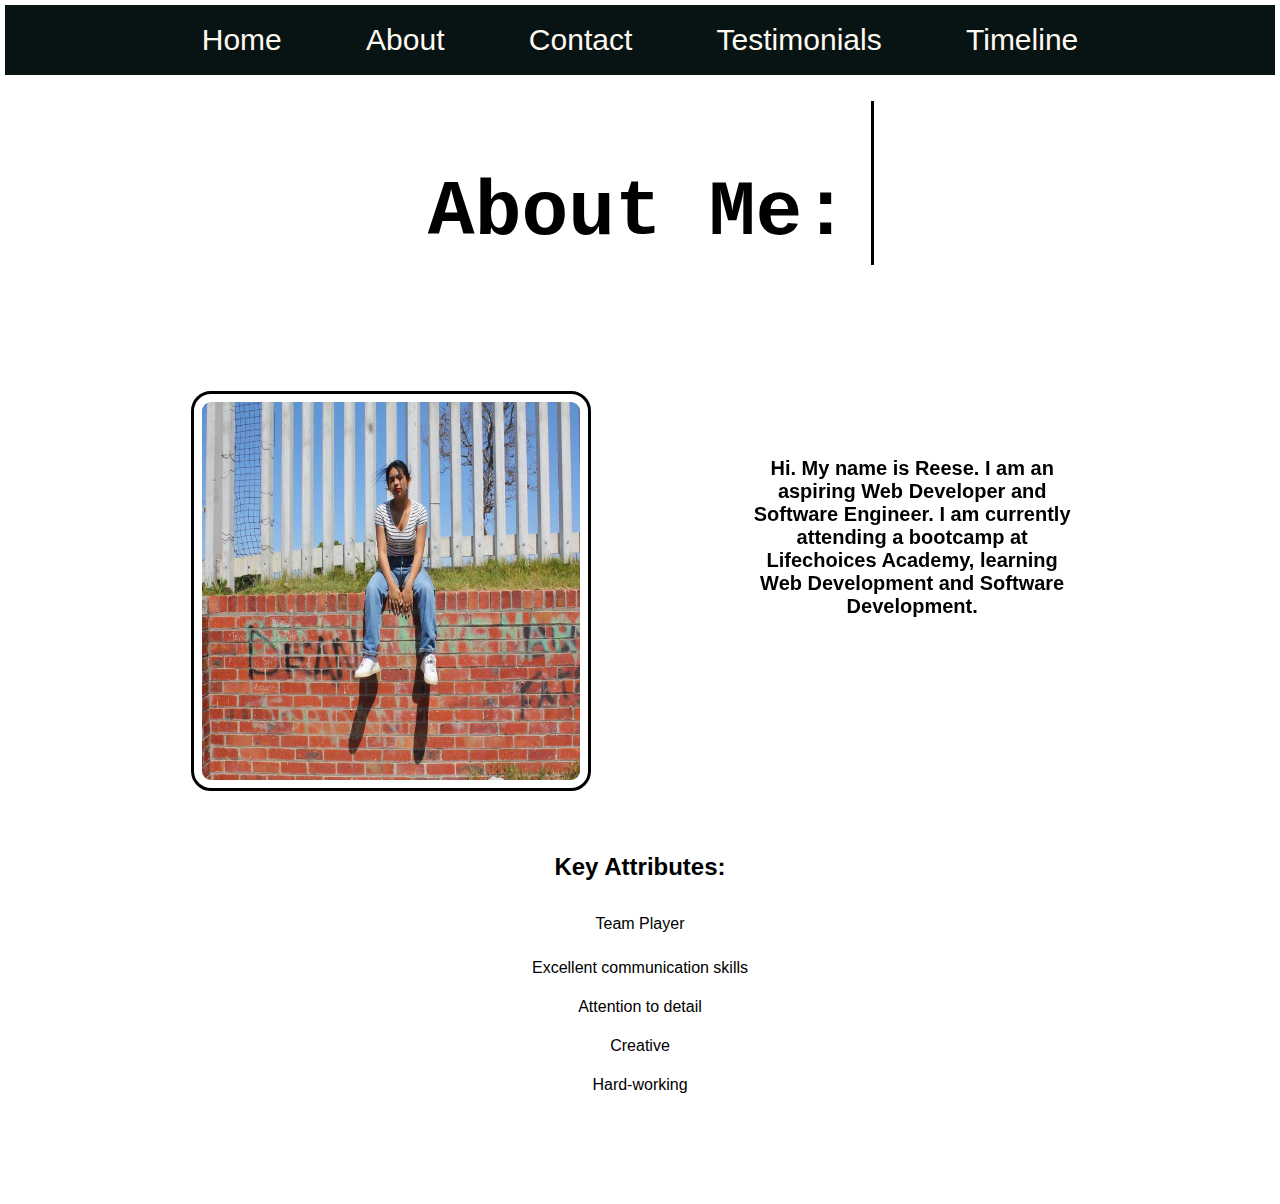
<file: about.html>
<!DOCTYPE html>
<html lang="en">
<head>
    <meta charset="UTF-8">
    <meta http-equiv="X-UA-Compatible" content="IE=edge">
    <meta name="viewport" content="width=device-width, initial-scale=1.0">
    <title>About Page</title>
    <link rel="stylesheet" href="./style.css">
   

</head>
<body style="background-image: url(https://marketplace.canva.com/EAD297uecnM/2/0/1600w/canva-rainbow-gradient-pink-orange-and-blue-zoom-virtual-background-VwJMC37j5jQ.jpg);">
    <nav>
        <ul>
          <li><a href="index.html">Home</a></li>
          <li><a href="about.html">About</a></li>
          <li><a href="contact.html">Contact</a></li>
          <li><a href="testimonials.html">Testimonials</a></li>
          <li><a href="/timeline.html">Timeline</a></li>

        </ul>
      <nav>
        </ul>
    </nav>
<br><div class="wrapper slide-right">
  <div class="typing-demo">
    <br><br>
    <h1 class ="about-heading">About Me:</h1>
  </div>
</div>

<div class="flexbox"><img class="slide-right" id = "about_pic"src="./r.jpeg" alt="profile">

<h1 class="aboutparagraph" class="slide-right">Hi. My name is Reese. I am an aspiring Web Developer and Software Engineer. I am currently attending a bootcamp at Lifechoices Academy, learning Web Development and Software Development.</h1>
</div><br>
<div class="slide-left"><h2>Key Attributes:</h2>
<ol>
<li>Team Player</li>
  <li style="display:block;">Excellent communication skills</li>
  <li style="display: block;">Attention to detail</li>
  <li style="display: block;">Creative</li>
  <li style="display: block;">Hard-working<li>
  </ol></div>
</body>
</html>
</file>
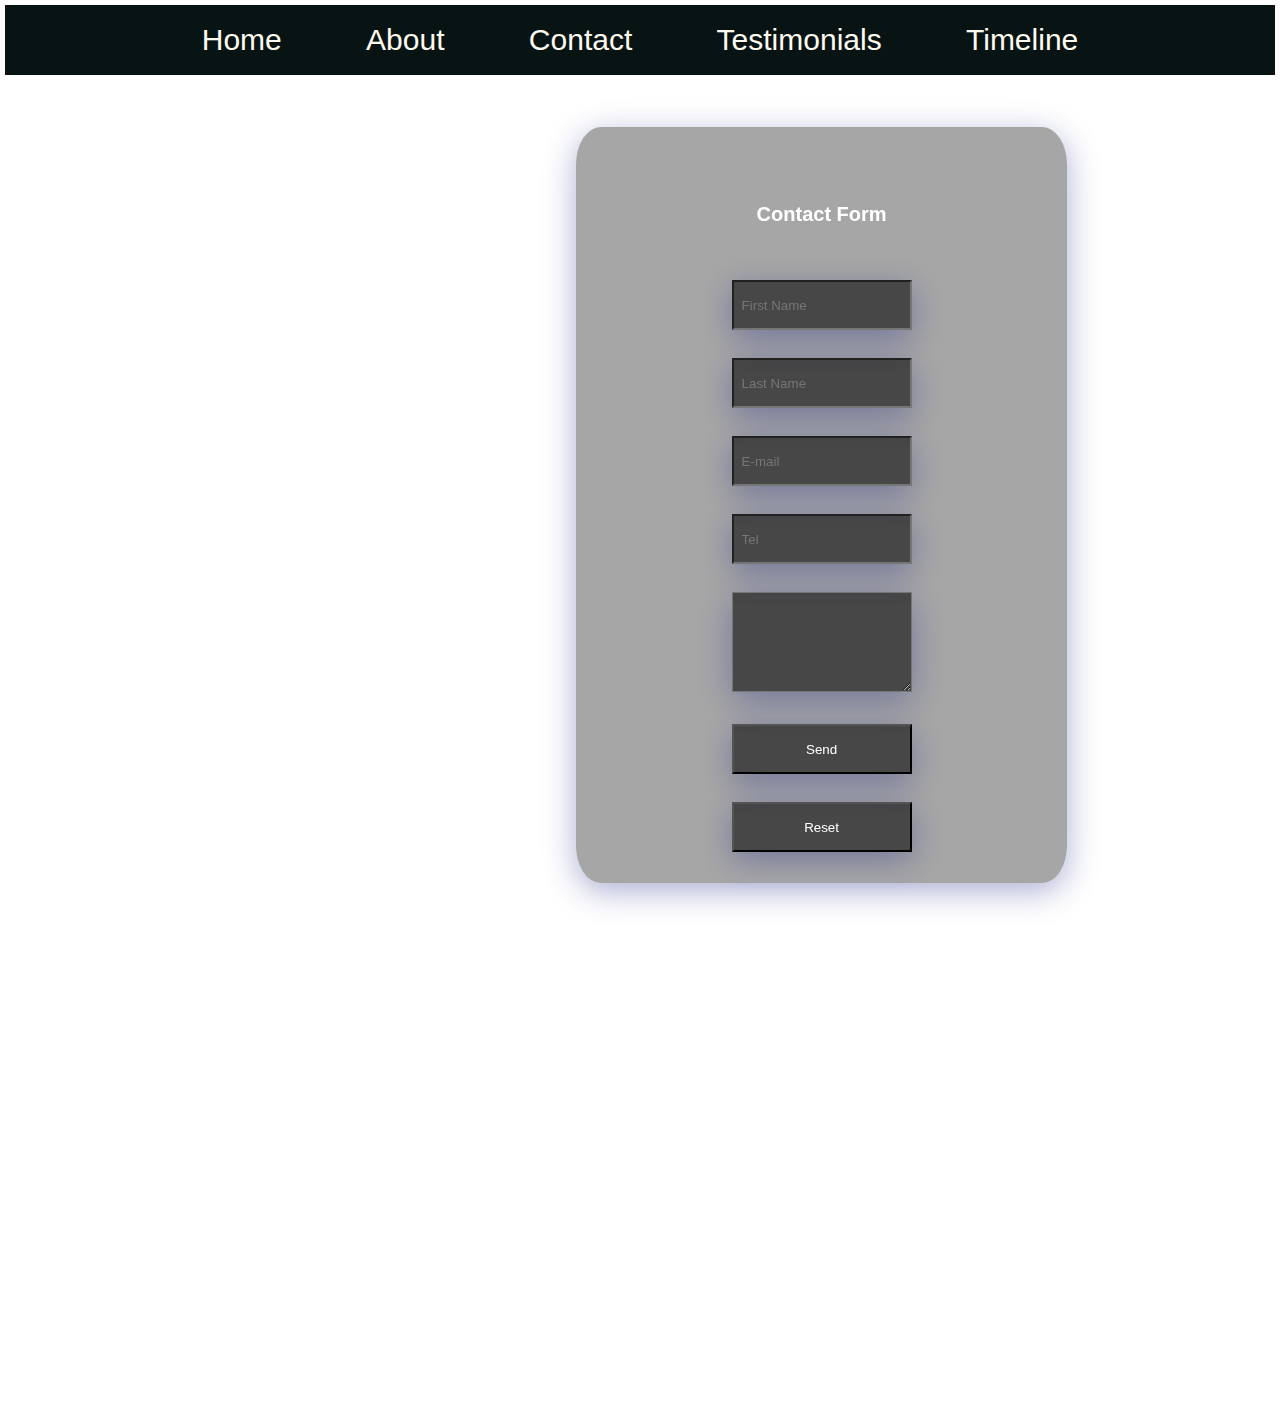
<file: contact.html>
<!DOCTYPE html>
<html lang="en">
<head>
    <meta charset="UTF-8">
    <meta http-equiv="X-UA-Compatible" content="IE=edge">
    <meta name="viewport" content="width=device-width, initial-scale=1.0">
    <title>Document</title>
    <link rel="stylesheet" href="style.css">
</head>
<body style="background-image: url(https://marketplace.canva.com/EAD297uecnM/2/0/1600w/canva-rainbow-gradient-pink-orange-and-blue-zoom-virtual-background-VwJMC37j5jQ.jpg);">
    <nav>
        <ul>
          <li><a href="index.html">Home</a></li>
          <li><a href="about.html">About</a></li>
          <li><a href="contact.html">Contact</a></li>
          <li><a href="testimonials.html">Testimonials</a></li>
          <li><a href="/timeline.html">Timeline</a></li>


        </ul>

    </nav>
<form class="form" action="https://formspree.io/f/mwkazvyq" method="POST">
        <h1>Contact Form</h1><br><br>
<input type="First name" placeholder="First Name"><br><br>
<input type="Last name" placeholder="Last Name"><br><br>
<input type="E-mail" placeholder="E-mail"><br><br>
<input type="Tel" placeholder="Tel"><br><br>

    <textarea name="message"></textarea><br><br>
  
  <!-- your other form fields go here -->
  <button type="submit">Send</button><br><br>
  <button type="Reset">Reset</button><br><br>
  </form>
  <iframe src="https://www.google.com/maps/embed?pb=!1m18!1m12!1m3!1d3308.2674197088077!2d18.490509915694055!3d-33.98566428062411!2m3!1f0!2f0!3f0!3m2!1i1024!2i768!4f13.1!3m3!1m2!1s0x1dcc433bedd50e81%3A0x9c746d268c8e0ad9!2sLife%20Choices!5e0!3m2!1sen!2sza!4v1633952302766!5m2!1sen!2sza" width="600" height="450" style="border:0;" allowfullscreen="" loading="lazy"></iframe>
</body>
</html>
</file>
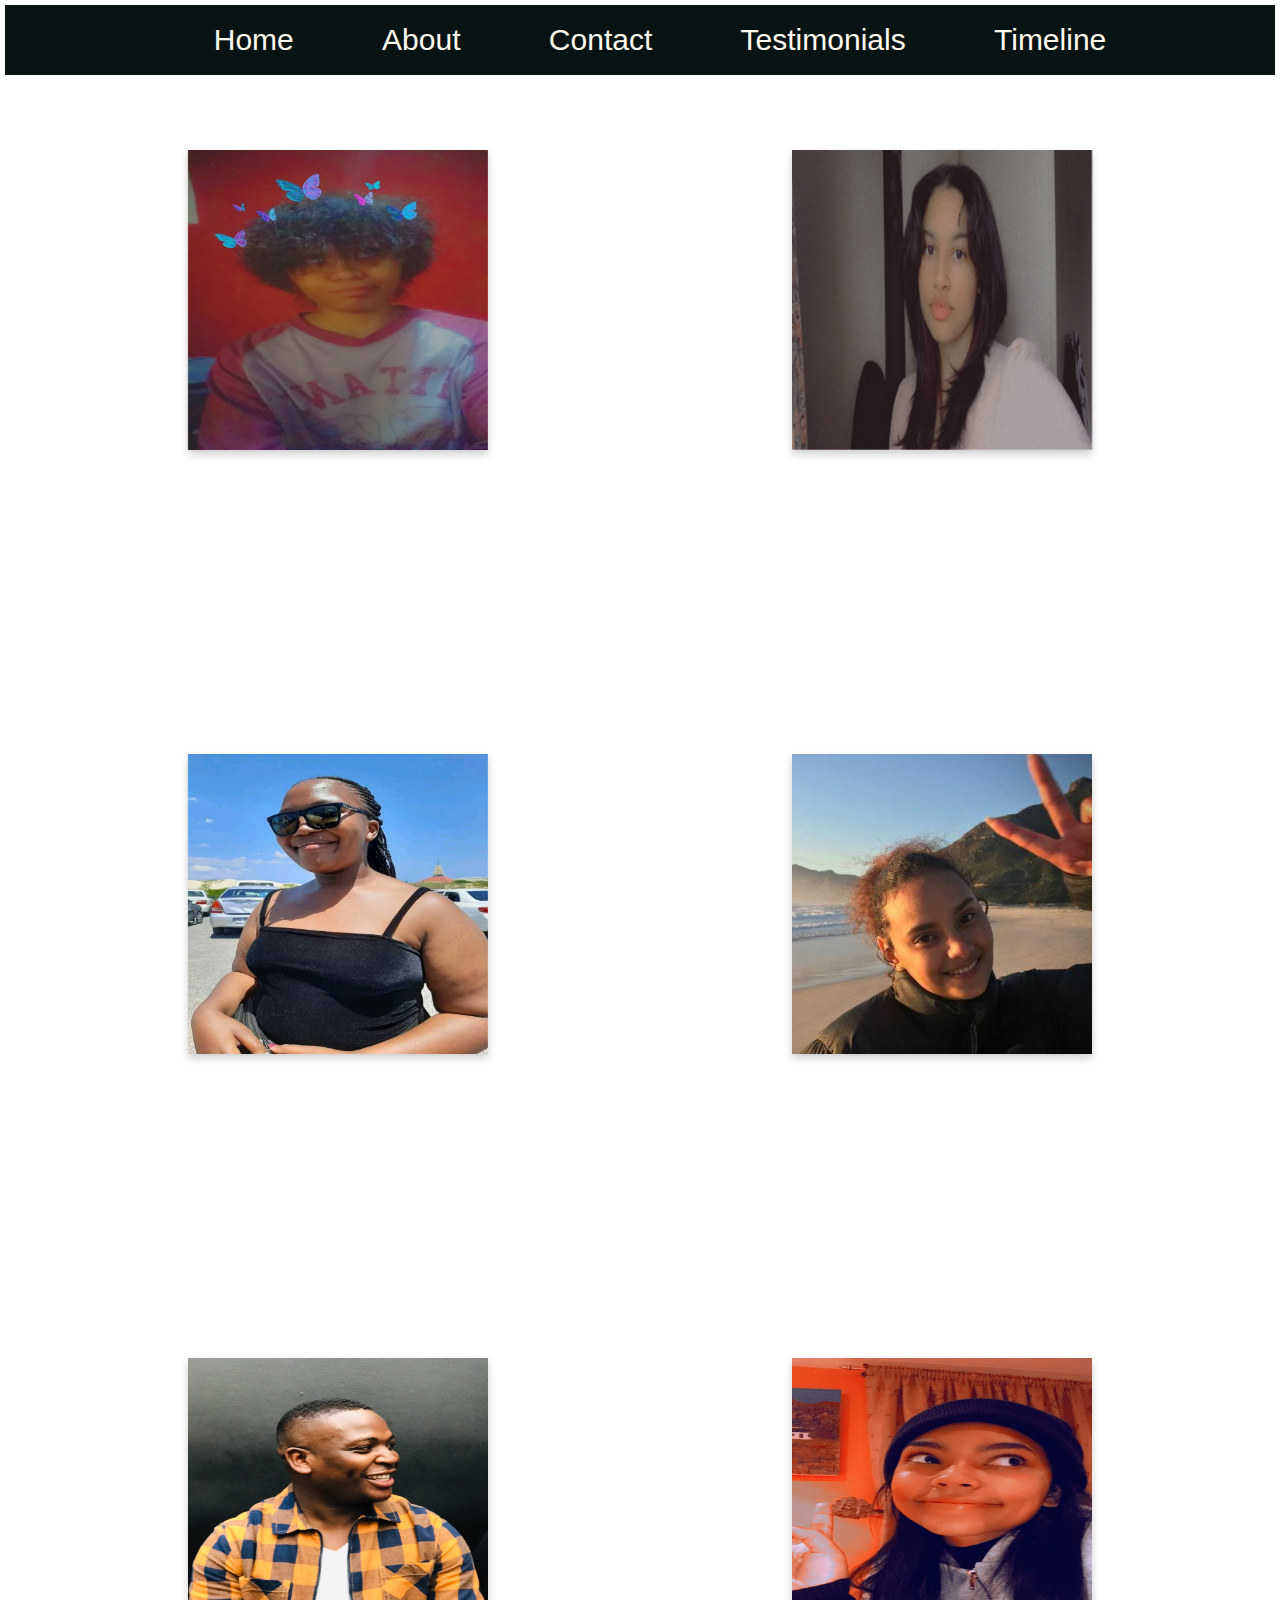
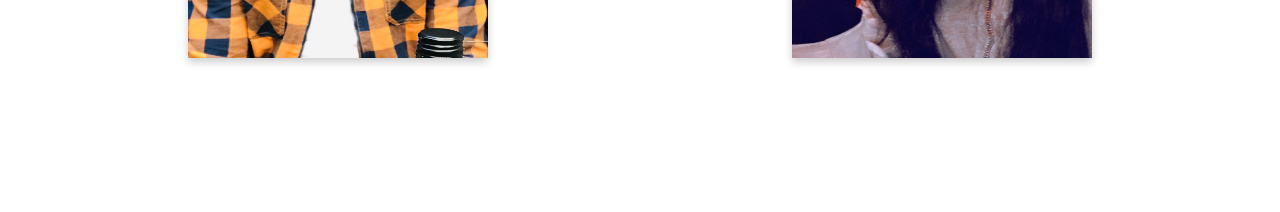
<file: testimonials.html>
<!DOCTYPE html>
<html lang="en">
<head>
    <meta charset="UTF-8">
    <meta http-equiv="X-UA-Compatible" content="IE=edge">
    <meta name="viewport" content="width=device-width, initial-scale=1.0">
    <title>Reese's Contact Form</title>
    <link rel="stylesheet" href="testimonialcss.css">
</head>
<body class="fade-in">

    <nav>
        <ul>
          <li><a href="index.html">Home</a></li>
          <li><a href="about.html">About</a></li>
          <li><a href="contact.html">Contact</a></li>
          <li><a href="testimonials.html">Testimonials</a></li>
          <li><a href="/timeline.html">Timeline</a></li>
        </ul>
    </nav>

    <div class="container" id='topToBottom'>
      <!--My first card-->
   
    <div class="flip-card">
      <div class="flip-card-inner">
        <div class="flip-card-front">
          <img src="jamie.jpeg" alt="Avatar" style="width:300px;height:300px;">
        </div>
        <div class="flip-card-back">
          <h1>Jamie-Lee Kinnear</h1> 
          <p>Full Stack Developer</p> 
          <p>We love that guy</p>
        </div>
      </div>
    </div>


<!--My second card-->
<div class="flip-card">
  <div class="flip-card-inner">
    <div class="flip-card-front">
      <img src="momo.jpeg" alt="Avatar" style="width:300px;height:300px;">
    </div>
    <div class="flip-card-back">
      <h1>Monique Petersen</h1> 
      <p>Freelance Graphic Designer</p> 
      <p>We love that guy</p>
    </div>
  </div>
</div>



<!--My third card-->
<div class="flip-card">
  <div class="flip-card-inner">
    <div class="flip-card-front">
      <img src="siya.jpeg" alt="Avatar" style="width:300px;height:300px;">
    </div>
    <div class="flip-card-back">
      <h1>Siyanda Ncamazana</h1> 
      <p>Architect & Engineer</p> 
      <p>We love that guy</p>
    </div>
  </div>
</div>


<div class="flip-card">
  <div class="flip-card-inner">
    <div class="flip-card-front">
      <img src="sheena.jpg" alt="Avatar" style="width:300px;height:300px;">
    </div>
    <div class="flip-card-back">
      <h1>Sheena-Ann Rozant</h1> 
      <p>Architect & Engineer</p> 
      <p>We love that guy</p>
    </div>
  </div>
</div>

<div class="flip-card">
  <div class="flip-card-inner">
    <div class="flip-card-front">
      <img src="em.jpeg" alt="Avatar" style="width:300px;height:300px;">
    </div>
    <div class="flip-card-back">
      <h1>Emmanuel Fente</h1> 
      <p>Architect & Engineer</p> 
      <p>We love that guy</p>
    </div>
  </div>
</div>

<div class="flip-card">
  <div class="flip-card-inner">
    <div class="flip-card-front">
      <img src="Reeseport.jpeg" alt="Avatar" style="width:300px;height:300px;">
    </div>
    <div class="flip-card-back">
      <h1>Reese Abrahams</h1> 
      <p>Architect & Engineer</p> 
      <p>We love that guy</p>
    </div>
  </div>
</div>



</div>
</body>

</html>
</file>
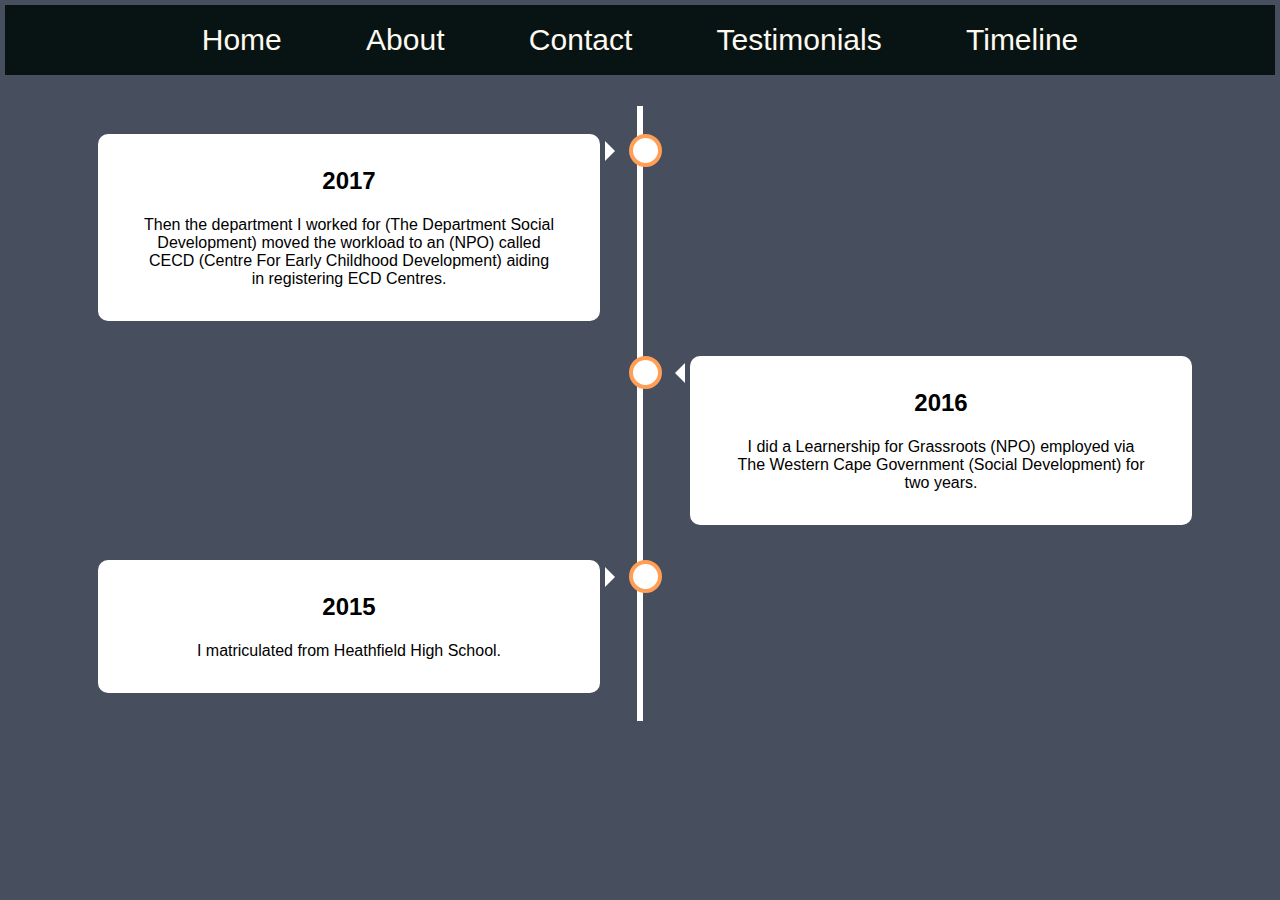
<file: timeline.html>
<!DOCTYPE html>
<html lang="en">
<head>
    <meta charset="UTF-8">
    <meta http-equiv="X-UA-Compatible" content="IE=edge">
    <meta name="viewport" content="width=device-width, initial-scale=1.0">
    <title>Reese's Contact Form</title>
    <link rel="stylesheet" href="./style.css">
</head>
<body style="background-image: url(https://marketplace.canva.com/EAD297uecnM/2/0/1600w/canva-rainbow-gradient-pink-orange-and-blue-zoom-virtual-background-VwJMC37j5jQ.jpg);"></body>>


</style>
</head>
<body>
    <nav>
        <ul>
          <li><a href="index.html">Home</a></li>
          <li><a href="about.html">About</a></li>
          <li><a href="contact.html">Contact</a></li>
          <li><a href="testimonials.html">Testimonials</a></li>
          <li><a href="/timeline.html">Timeline</a></li>

        </ul>

    </nav>
<br><br>
<div class="timeline">
  <div class="container left slide-right">
    <div class="content">
      <h2>2017</h2>
      <p>Then the department I worked for (The Department Social Development) moved the workload to an (NPO) called CECD (Centre For Early Childhood Development) aiding in registering ECD Centres.</p>
    </div>
  </div>
  <div class="container right slide-left">
    <div class="content">
      <h2>2016</h2>
      <p>I did a Learnership for Grassroots (NPO) employed via The Western Cape Government (Social Development) for two years.</p>
    </div>
  </div>
  <div class="container left slide-right">
    <div class="content">
      <h2>2015</h2>
      <p>I matriculated from Heathfield High School.</p>
    </div>
  </div>
  
  </div>
</div>

<style>
* {
  box-sizing: border-box;
}

body {
  background-color: #474e5d;
  font-family: Helvetica, sans-serif;
}

/* The actual timeline (the vertical ruler) */
.timeline {
  position: relative;
  max-width: 1200px;
  margin: 0 auto;
}

/* The actual timeline (the vertical ruler) */
.timeline::after {
  content: '';
  position: absolute;
  width: 6px;
  background-color: white;
  top: 0;
  bottom: 0;
  left: 50%;
  margin-left: -3px;
}

/* Container around content */
.container {
  padding: 10px 40px;
  position: relative;
  background-color: inherit;
  width: 50%;
}

/* The circles on the timeline */
.container::after {
  content: '';
  position: absolute;
  width: 25px;
  height: 25px;
  right: -17px;
  background-color: white;
  border: 4px solid #FF9F55;
  top: 15px;
  border-radius: 50%;
  z-index: 1;
}

/* Place the container to the left */
.left {
  left: 0;
}

/* Place the container to the right */
.right {
  left: 50%;
}

/* Add arrows to the left container (pointing right) */
.left::before {
  content: " ";
  height: 0;
  position: absolute;
  top: 22px;
  width: 0;
  z-index: 1;
  right: 30px;
  border: medium solid white;
  border-width: 10px 0 10px 10px;
  border-color: transparent transparent transparent white;
}

/* Add arrows to the right container (pointing left) */
.right::before {
  content: " ";
  height: 0;
  position: absolute;
  top: 22px;
  width: 0;
  z-index: 1;
  left: 30px;
  border: medium solid white;
  border-width: 10px 10px 10px 0;
  border-color: transparent white transparent transparent;
}

/* Fix the circle for containers on the right side */
.right::after {
  left: -16px;
}

/* The actual content */
.content {
  padding: 20px 30px;
  background-color: white;
  position: relative;
  border-radius: 10px;
}

/* Media queries - Responsive timeline on screens less than 600px wide */
@media screen and (max-width: 600px) {
  /* Place the timelime to the left */
  .timeline::after {
  left: 31px;
  }
  
  /* Full-width containers */
  .container {
  width: 100%;
  padding-left: 70px;
  padding-right: 25px;
  }
  
  /* Make sure that all arrows are pointing leftwards */
  .container::before {
  left: 60px;
  border: medium solid white;
  border-width: 10px 10px 10px 0;
  border-color: transparent white transparent transparent;
  }

  /* Make sure all circles are at the same spot */
  .left::after, .right::after {
  left: 15px;
  }
  
  /* Make all right containers behave like the left ones */
  .right {
  left: 0%;
  }

  #about_pic{
  height: 412px;
  width: 400px;
  border: solid black;
  border-radius: 50%;
  margin-top: 20px;
}

.flexbox{
  display: flex;
  justify-content: center;
  justify-content: space-evenly;
}

.aboutparagraph{
  width: 30%;
  text-align: center;
  padding-top: 9%;
}
.about-heading{
  font-size: 2em;
  margin: 0;
  padding: 0;
}

}
</file>
<file: style.css>
* {
    margin: 5px;
    padding: 8px;
    box-sizing: border-box;
    font-style: inherit;

    }
    body {
    font-family: Arial, Helvetica, sans-serif;
    background-image: url(https://i.pinimg.com/originals/af/8d/63/af8d63a477078732b79ff9d9fc60873f.jpg);
    text-align: center;
    background-repeat: no-repeat;
    background-size: cover;
    background-attachment: fixed;
    }

    .fade-in {
      animation: fadeIn ease 3s;
    }
    @keyframes fadeIn{
      0% {
        opacity:0;
      }
      100% {
        opacity:1;
      }
    }
    .slide-right {
      animation: 3s slide-right;
    }
    @keyframes slide-right {
      from {
        margin-left: -100%;
      }
      to {
        margin-left: 0%;
      }
    }
    
    /***** Slide Left *****/
    .slide-left {
      animation: 3s slide-left;
    }
    @keyframes slide-left {
      from {
        margin-left: 100%;
      }
      to {
        margin-left: 0%;
      }
    }    


    form{
    background: rgba(0, 0, 0, 0.35);
    box-shadow: 0 8px 32px 0 rgba(31, 38, 135, 0.37);
    backdrop-filter: blur(6px);
    -webkit-backdrop-filter: blur(6px);
    color: white;
    flex-direction: column;
    padding-left: 0px;
    padding-right: 0px;
    width: 40%;
    height: 35%;
    margin-top: 80px;
    margin-bottom: 50px;
    margin-left: 550px;
    margin-right: 500px;
    border-radius: 5%;

    
    }

    textarea{
      background: rgba(0, 0, 0, 0.35);
    box-shadow: 0 8px 32px 0 rgba(31, 38, 135, 0.37);
    backdrop-filter: blur(6px);
    -webkit-backdrop-filter: blur(6px);
    color: white;
    flex-direction: column;
    width: 180px;
    height: 100px;
    }
    
     button, input{
      background: rgba(0, 0, 0, 0.35);
    box-shadow: 0 8px 32px 0 rgba(31, 38, 135, 0.37);
    backdrop-filter: blur(6px);
    -webkit-backdrop-filter: blur(6px);
    color: white;
    flex-direction: column;
    width: 180px;
    height: 50px;
    }
    
  
/* Nav bar */


ul{
    background-color: rgb(8, 20, 20);
    left: 0;
    right: 0;
    position: fixed;
    font-size: 30px;
    font-style: initial;
    top: 0;
    padding-top: 5px;  
    padding-bottom: 5px
    
}

li{
    display: inline-block;
}

a{
    color:floralwhite;
    text-decoration: none;
    padding: 20px;
}

/* End of nav bar */

h1{
    font-size: 20px;
    margin-top: 60px;
    z-index: 10;
    font-style: inherit;
}

#pic1 {
    height: 325px;
    position: center;
    margin-top: 60px;
}

iframe{
    padding-bottom: 25px;
}

.picja {
    padding-bottom: 25px;
    width: 650px;
    height: 550px;
    padding-top: 25px;
    
}
  #flip_flex{
      display: flex;
  }
  .fa {
    padding: 20px;
    font-size: 30px;
    width: 50px;
    text-align: center;
    text-decoration: none;
  }
  
  /* Add a hover effect if you want */
  .fa:hover {
    opacity: 0.7;
  }
  
  /* Set a specific color for each brand */
  
  /* Facebook */
  .fa-linkedin{
    background: #3B5998;
    color: white;
  }
  
  /* Twitter */
  .fa-instagram {
    background: #55ACEE;
    color: white;
  }
#profile{
  margin-top: 75px;
  border-radius: 5%;
  width: 450px;
  height: 450px;
}
#about_pic{
  height: 400px;
  width: 400px;
  border: solid black;
  border-radius: 5%;
  margin-top: 100px;
}

.flexbox{
  display: flex;
  justify-content: center;
  justify-content: space-evenly;
}

.aboutparagraph{
  width: 30%;
  text-align: center;
  padding-top: 9%;
}
.about-heading{
  font-size: 3em;
  margin: 0;
  padding: 0;
}
.wrapper {
  /*This part is important for centering*/
  display: flex;
  align-items: center;
  justify-content: center;
}

.typing-demo {
  width: 30ch;
  animation: typing 2s steps(22), blink .5s step-end infinite alternate;
  white-space: nowrap;
  overflow: hidden;
  border-right: 3px solid;
  font-family: monospace;
  font-size: 2em;
}

@keyframes typing {
  from {
    width: 0
  }
}
    
@keyframes blink {
  50% {
    border-color: transparent
  }
}

@media only screen and (max-width: 1024px) {
    
  #profile {
    width: 350px;
    height: 350px;
  }

  form {
    margin-left: 110px;
  }
}

@media only screen and (max-width: 600px) {
    
  #profile {
    width: 350px;
    height: 350px;
  }

  form {
    margin-left: 80px;
    width: 70%;
    height: 35%;
  }
}

@media only screen and (max-width: 600px) {
    
  #profile {
    width: 250px;
    height: 250px;
  }
.timeline {
  position: relative
}

.typing-demo {
  width: 27ch;
}
}
</file>
<file: testimonialcss.css>
/* * {
    margin: 5px;
    padding: 8px;
    box-sizing: border-box;
    font-style: inherit;

    /* } */

* {
    margin: 0;
    padding: 0;
    box-sizing: border-box;
}
  
/* Nav bar */

body{
     background-image: url(https://marketplace.canva.com/EAD297uecnM/2/0/1600w/canva-rainbow-gradient-pink-orange-and-blue-zoom-virtual-background-VwJMC37j5jQ.jpg);
    background-size: cover;
    background-repeat: no-repeat;
    text-align: center;
    font-family: Arial, Helvetica, sans-serif;
}
ul{
    background-color: rgb(8, 20, 20);
    left: 0;
    right: 0;
    position: fixed;
    font-size: 30px;
    font-style: initial;
    top: 0;
    padding: 18px;
    margin: 5px;
    z-index: 23;
    
}
.fade-in {
    animation: fadeIn ease 3s;
  }
  @keyframes fadeIn{
    0% {
      opacity:0;
    }
    100% {
      opacity:1;
    }
  }

li{
    display: inline-block;
    margin-left: 40px;
}

a{
    color:floralwhite;
    text-decoration: none;
    padding: 20px;
}

.flip-card {
    background-color: transparent;
    width: 300px;
    height: 300px;
   perspective: 1000px;
    margin: 150px;
    display: inline-block;
    z-index: 12;
}
    
   
  .flip-card-inner {
    position: relative;
    width: 100%;
    height: 100%;
    text-align: center;
    transition: transform 0.6s;
    transform-style: preserve-3d;
    box-shadow: 0 4px 8px 0 rgba(0,0,0,0.2);}
  
  .flip-card:hover .flip-card-inner {
    transform: rotateY(180deg);
  }
  
  .flip-card-front, .flip-card-back {
    position: absolute;
    width: 100%;
    height: 100%;
    -webkit-backface-visibility: hidden;
    backface-visibility: hidden;
  }
  
  .flip-card-front {
    background-color: #bbb;
    color: black;
  }
  
  .flip-card-back {
    background-color: #2980b9;
    color: white;
    transform: rotateY(180deg);
  }
  .card {
    width: 500px;
    display: inline-block;
    box-shadow: 2px 2px 20px black;
    border-radius: 30px;
    margin: 2%;
  }
  
  .image img {
    width: 100%;
    height: 100%;
    border-top-right-radius: 30px;
    border-top-left-radius: 30px;
    height: 200px;
    
  }

  #topToBottom {
    animation: topToBottom ease 2s;
    -webkit-animation: topToBottom ease 2s;
    -moz-animation: topToBottom ease 2s;
    -o-animation: topToBottom ease 2s;
    -ms-animation: topToBottom ease 2s;
    }
    @keyframes topToBottom {
    0% {
    margin-top: 23%;
    }
    100% {
    margin-top: 0%;
    }
    }
    
    @-moz-keyframes topToBottom {
    0% {
    margin-top: 23%;
    }
    100% {
    margin-top: 0%;
    }
    }
    
    @-webkit-keyframes topToBottom {
    0% {
    margin-top: 23%;
    }
    100% {
    margin-top: 0%;
    }
    }
    
    @-o-keyframes topToBottom {
    0% {
    margin-top: 23%;
    }
    100% {
    margin-top: 0%;
    }
    }
    
    @-ms-keyframes topToBottom {
    0% {
    margin-top: 23%;
    }
    100% {
    margin-top: 0%;
    }
    }
</file>
